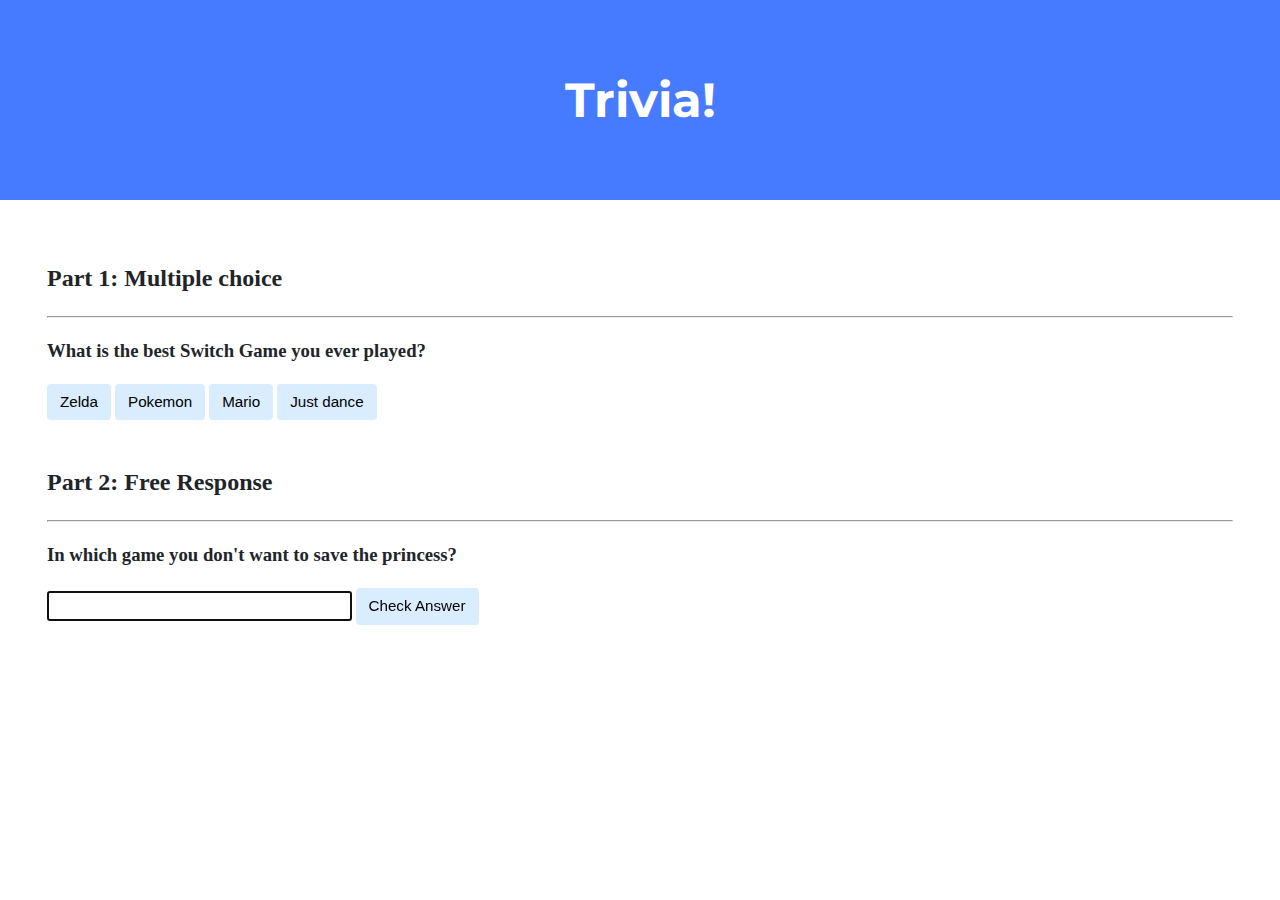
<file: week8/trivia/index.html>
<!DOCTYPE html>

<html lang="en">
    <head>
        <link href="https://fonts.googleapis.com/css2?family=Montserrat:wght@500&display=swap" rel="stylesheet">
        <link href="styles.css" rel="stylesheet">
        <title>Trivia!</title>
        <script src="check.js"></script>
    </head>
    <body>
        <div class="header">
            <h1>Trivia!</h1>
        </div>

        <div class="container">
            <div class="section">
                <h2>Part 1: Multiple choice</h2>
                <hr>
                <h3>What is the best Switch Game you ever played?</h3>
                <button value="Zelda">Zelda</button>
                <button value="Pokemon">Pokemon</button>
                <button value="Mario">Mario</button>
                <button value="Just dance">Just dance</button>
                <div id="result_choice"></div>
            </div>

            <div class="section">
                <h2>Part 2: Free Response</h2>
                <hr>
                <h3>In which game you don't want to save the princess?</h3>
                <input autocomplete="off" autofocus type="text">
                <button onclick="inputAnswer()" id="text_check">Check Answer</button>
                <div id="result_input"></div>
            </div>
        </div>
    </body>
</html>
</file>
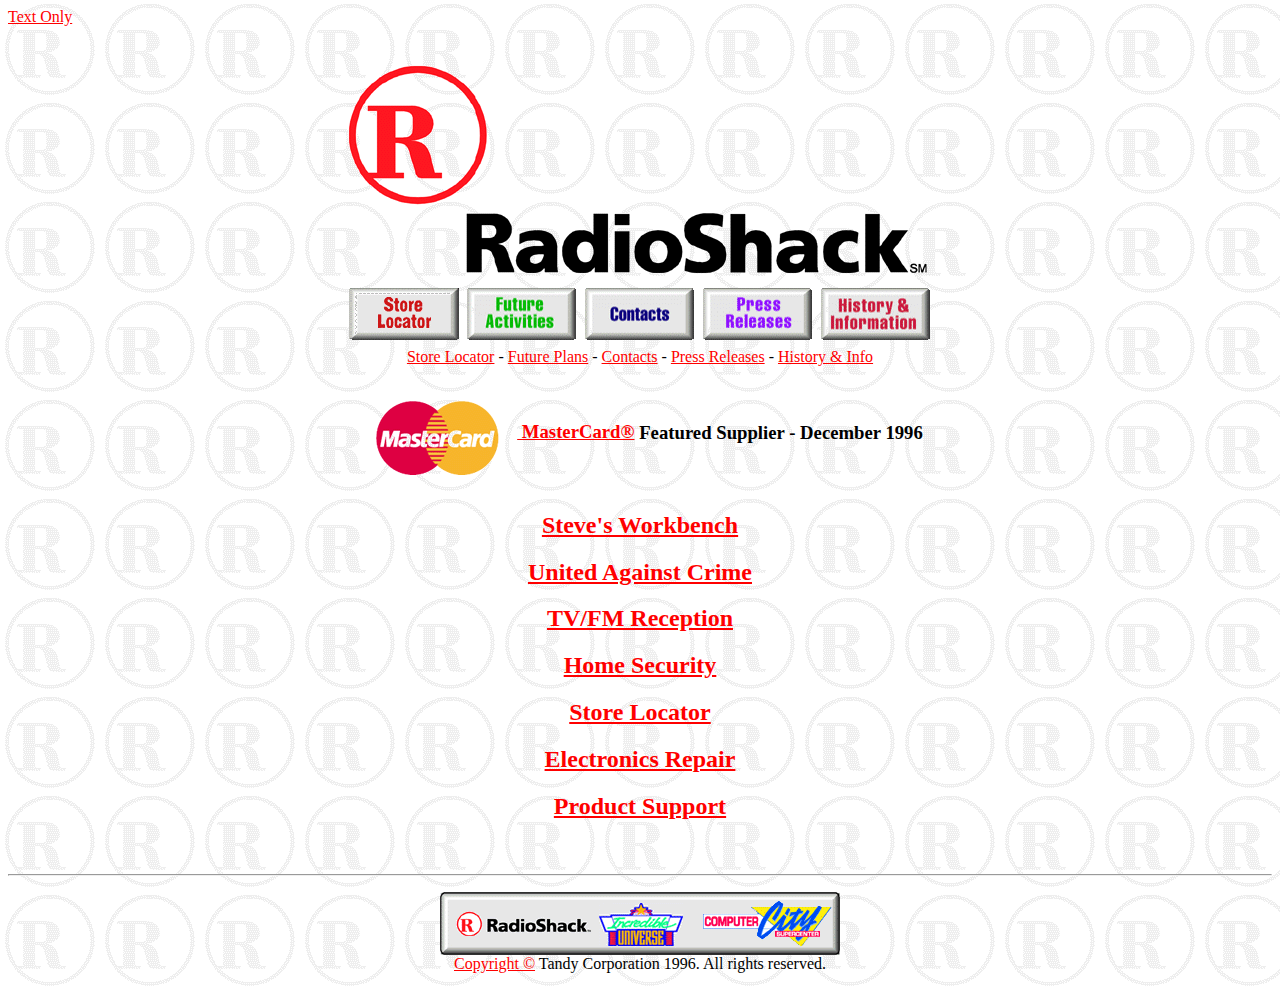
<file: week8/redo/radio1996/index.html>
<html></html>
<title>RadioShack</title>
</head>
<body background="big_rgrey1.gif" bgcolor="#FFFFFF" text="#000000" link="#FF0000" alink="#8080FF" vlink="#008080">
<p><a href="http://www.radioshack.com/text/rsmain.html">Text Only</a></p>
<p align="center">
<a href="http://www.radioshack.com/rsfetur2.map">
<img src="rsfetur2.gif" alt="RadioShack" align="bottom" usemap="#rsmap" ismap border="0"></a> <br>
<map name="rsmap">
<area shape="rect" coords="8,246,122,297" href="http://www.radioshack.com/rsstorelocator/rszip?1">
<area shape="rect" coords="123,246,240,297" href="http://www.radioshack.com/rsfuture.html">
<area shape="rect" coords="241,246,358,297" href="http://www.tandy.com/contacts/">
<area shape="rect" coords="359,246,475,297" href="http://www.tandy.com/press.html">
<area shape="rect" coords="476,246,599,297" href="http://www.radioshack.com/history/">
</map>
<a href="http://www.radioshack.com/rsstorelocator/rszip?1">Store Locator</a> - <a href="http://www.radioshack.com/rsfuture.html">Future Plans</a> - <a href="http://www.tandy.com/contacts/contacts.html">Contacts</a> - <a href="http://www.tandy.com/press.html#RadioShack">Press Releases</a> - <a href="http://www.radioshack.com/history/information.html">History &amp; Info</a> </p>
<p></p>
<h3 align="center"><a href="http://www.mastercard.com/cp/cppc5.html"><img src="mclogo.gif" alt="MasterCard Logo" border="0" align="MIDDLE"> MasterCard&reg;</a> Featured Supplier - December 1996</h3>
<h2 align="center"><a href="http://www.radioshack.com/sw/sw/swbfront.htm">Steve's Workbench</a></h2>
<p></p>
<h2 align="center"><a href="http://www.unitedagainst.com/">United Against Crime</a></h2>
<h2 align="center"><a href="http://www.radioshack.com/howto/reception/">TV/FM Reception</a></h2>
<p></p>
<h2 align="center"><a href="http://www.radioshack.com/howto/security/">Home Security</a></h2>
<p></p>
<h2 align="center"><a href="http://www.radioshack.com/rsstorelocator/rszip?1">Store Locator</a></h2>
<p></p>
<h2 align="center"><a href="http://www.radioshack.com/history/repairshop.html">Electronics Repair</a></h2>
<p></p>
<h2 align="center"><a href="http://www.radioshack.com/support.html">Product Support</a></h2>
<p>&nbsp;</p>
<hr align="left">
<p align="center"><a href="http://www.tandy.com/index.html"><img src="longall.gif" alt="Site Selection Page" align="bottom" border="0"></a> <br>
<a href="http://www.tandy.com/trademark.html">Copyright &#169;</a> Tandy Corporation 1996. All rights reserved. </p>
</body>
</html>
</file>
<file: week8/trivia/styles.css>
body {
    background-color: #fff;
    color: #212529;
    font-size: 1rem;
    font-weight: 400;
    line-height: 1.5;
    margin: 0;
    text-align: left;
}

.container {
    margin-left: auto;
    margin-right: auto;
    padding-left: 15px;
    padding-right: 15px;
}

.header {
    background-color: #477bff;
    color: #fff;
    margin-bottom: 2rem;
    padding: 2rem 1rem;
    text-align: center;
}

.section {
    padding: 0.5rem 2rem 1rem 2rem;
}

.section:hover {
    background-color: #f5f5f5;
    transition: color 2s ease-in-out, background-color 0.15s ease-in-out;
}

h1 {
    font-family: 'Montserrat', sans-serif;
    font-size: 48px;
}

button, input[type="submit"] {
    background-color: #d9edff;
    border: 1px solid transparent;
    border-radius: 0.25rem;
    font-size: 0.95rem;
    font-weight: 400;
    line-height: 1.5;
    padding: 0.375rem 0.75rem;
    text-align: center;
    transition: color 0.15s ease-in-out, background-color 0.15s ease-in-out, border-color 0.15s ease-in-out, box-shadow 0.15s ease-in-out;
    vertical-align: middle;
    cursor: pointer;
}


input[type="text"] {
    line-height: 1.8;
    width: 25%;
}

input[type="text"]:hover {
    background-color: #f5f5f5;
    transition: color 2s ease-in-out, background-color 0.15s ease-in-out;
}
</file>
